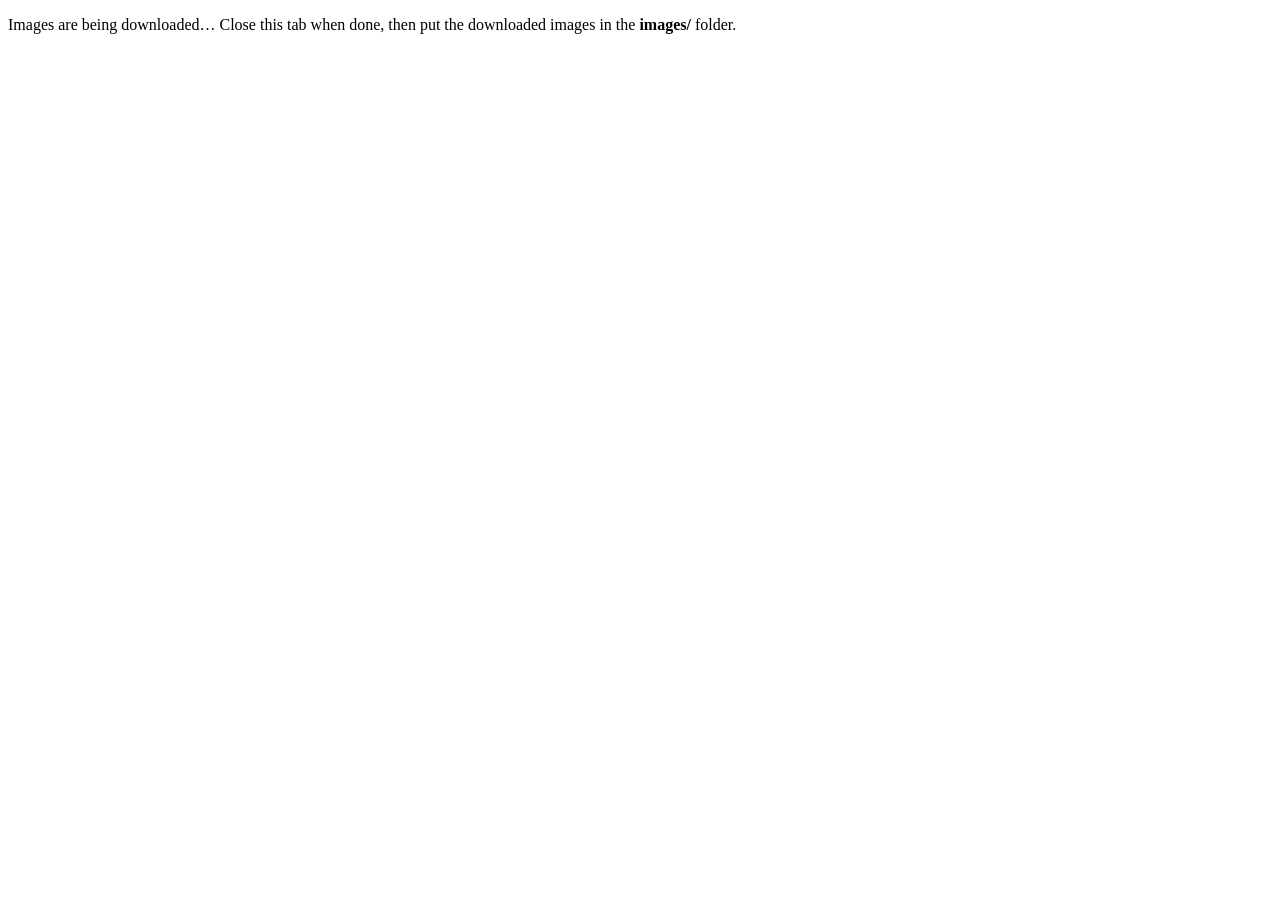
<file: generate-placeholders.html>
<!DOCTYPE html>
<!-- Utility page – open once in browser to download placeholder images -->
<html><body>
<script>
const projects = [
  { name: "project-bridge",     label: "Brug",          color: "#1a4fa0" },
  { name: "project-industrial", label: "Industrie",     color: "#163d80" },
  { name: "project-agriculture",label: "Agrarisch",     color: "#2e7d32" },
  { name: "project-playground", label: "Recreatie",     color: "#e65100" },
  { name: "project-guardrail",  label: "Vangrail",      color: "#37474f" },
  { name: "project-windturbine",label: "Windturbine",   color: "#00695c" },
  { name: "project-stadium",    label: "Stadion",       color: "#4a148c" },
  { name: "project-shelving",   label: "Stellingen",    color: "#bf360c" },
  { name: "project-harbour",    label: "Haven",         color: "#01579b" },
];

projects.forEach(p => {
  const canvas = document.createElement("canvas");
  canvas.width = 800; canvas.height = 600;
  const ctx = canvas.getContext("2d");

  // Background
  ctx.fillStyle = p.color;
  ctx.fillRect(0, 0, 800, 600);

  // Pattern
  ctx.strokeStyle = "rgba(255,255,255,0.08)";
  ctx.lineWidth = 2;
  for (let x = 0; x < 800; x += 40) {
    ctx.beginPath(); ctx.moveTo(x, 0); ctx.lineTo(x, 600); ctx.stroke();
  }
  for (let y = 0; y < 600; y += 40) {
    ctx.beginPath(); ctx.moveTo(0, y); ctx.lineTo(800, y); ctx.stroke();
  }

  // Label
  ctx.fillStyle = "rgba(255,255,255,0.9)";
  ctx.font = "bold 64px Arial";
  ctx.textAlign = "center";
  ctx.textBaseline = "middle";
  ctx.fillText(p.label, 400, 280);

  ctx.fillStyle = "rgba(255,255,255,0.4)";
  ctx.font = "20px Arial";
  ctx.fillText("GALVANISEREN", 400, 360);

  // Download
  const a = document.createElement("a");
  a.download = p.name + ".jpg";
  a.href = canvas.toDataURL("image/jpeg", 0.85);
  a.click();
});
</script>
<p>Images are being downloaded… Close this tab when done, then put the downloaded images in the <strong>images/</strong> folder.</p>
</body></html>
</file>
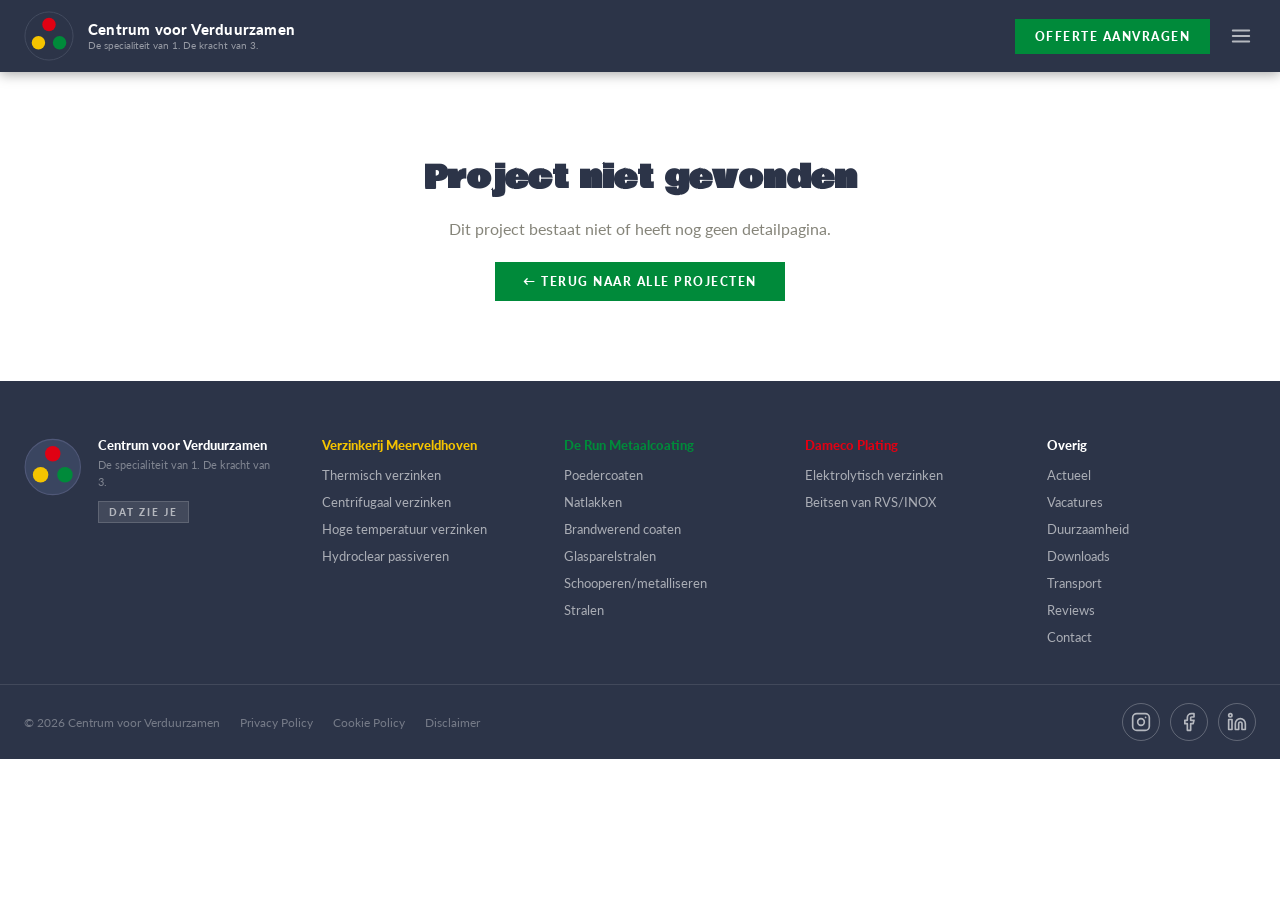
<file: project.html>
<!DOCTYPE html>
<html lang="nl">
<head>
  <meta charset="UTF-8" />
  <meta name="viewport" content="width=device-width, initial-scale=1.0" />
  <title>Project — Centrum voor Verduurzamen</title>
  <link rel="preconnect" href="https://fonts.googleapis.com" />
  <link rel="preconnect" href="https://fonts.gstatic.com" crossorigin />
  <link href="https://fonts.googleapis.com/css2?family=Bowlby+One&family=Lato:wght@400;700;900&display=swap" rel="stylesheet" />
  <link rel="stylesheet" href="style.css" />
  <link rel="stylesheet" href="project.css" />
</head>
<body>

  <!-- ===== HEADER ===== -->
  <header class="site-header">
    <div class="header-inner">
      <a href="index.html" class="logo-link" aria-label="Centrum voor Verduurzamen">
        <div class="logo-emblem">
          <svg width="50" height="50" viewBox="0 0 52 52" fill="none" xmlns="http://www.w3.org/2000/svg">
            <circle cx="26" cy="26" r="25" fill="#2C3448" stroke="#444c60" stroke-width="1"/>
            <circle cx="26" cy="14" r="7" fill="#E00113"/>
            <circle cx="15" cy="33" r="7" fill="#F5C400"/>
            <circle cx="37" cy="33" r="7" fill="#008A3A"/>
          </svg>
        </div>
        <div class="logo-text">
          <span class="logo-name">Centrum voor Verduurzamen</span>
          <span class="logo-tagline">De specialiteit van 1. De kracht van 3.</span>
        </div>
      </a>
      <nav class="header-nav">
        <a href="https://centrumvoorverduurzamen.nl/" target="_blank" class="cta-btn">OFFERTE AANVRAGEN</a>
        <button class="icon-btn menu-btn" aria-label="Menu" id="menuToggle">
          <svg xmlns="http://www.w3.org/2000/svg" width="22" height="22" viewBox="0 0 24 24" fill="none"
            stroke="currentColor" stroke-width="2" stroke-linecap="round" stroke-linejoin="round">
            <line x1="3" y1="6" x2="21" y2="6"/>
            <line x1="3" y1="12" x2="21" y2="12"/>
            <line x1="3" y1="18" x2="21" y2="18"/>
          </svg>
        </button>
      </nav>
    </div>
    <div class="mobile-menu" id="mobileMenu">
      <a href="index.html">← Alle projecten</a>
      <a href="https://centrumvoorverduurzamen.nl/bewerkingen/" target="_blank">Bewerkingen</a>
      <a href="https://centrumvoorverduurzamen.nl/onze-bedrijven/" target="_blank">Onze bedrijven</a>
      <a href="https://centrumvoorverduurzamen.nl/contact/" target="_blank">Contact</a>
    </div>
  </header>

  <!-- ===== CONTENT (injected by project-detail.js) ===== -->
  <div id="detailRoot"></div>

  <!-- ===== FOOTER ===== -->
  <footer class="site-footer" id="contact">
    <div class="footer-top">
      <div class="footer-logo-block">
        <svg width="60" height="60" viewBox="0 0 52 52" fill="none" xmlns="http://www.w3.org/2000/svg">
          <circle cx="26" cy="26" r="25" fill="#3a4560" stroke="#505878" stroke-width="1"/>
          <circle cx="26" cy="14" r="7" fill="#E00113"/>
          <circle cx="15" cy="33" r="7" fill="#F5C400"/>
          <circle cx="37" cy="33" r="7" fill="#008A3A"/>
        </svg>
        <div>
          <p class="footer-company-name">Centrum voor Verduurzamen</p>
          <p class="footer-tagline">De specialiteit van 1. De kracht van 3.</p>
          <span class="footer-badge">DAT ZIE JE</span>
        </div>
      </div>
      <div class="footer-columns">
        <div class="footer-col">
          <h4 class="footer-col-title yellow">Verzinkerij Meerveldhoven</h4>
          <a href="https://centrumvoorverduurzamen.nl/bewerkingen/thermisch-verzinken/" target="_blank">Thermisch verzinken</a>
          <a href="https://centrumvoorverduurzamen.nl/bewerkingen/centrifugaal-verzinken/" target="_blank">Centrifugaal verzinken</a>
          <a href="https://centrumvoorverduurzamen.nl/bewerkingen/hoge-temperatuur-verzinken/" target="_blank">Hoge temperatuur verzinken</a>
          <a href="https://centrumvoorverduurzamen.nl/bewerkingen/hydroclear-passiveren/" target="_blank">Hydroclear passiveren</a>
        </div>
        <div class="footer-col">
          <h4 class="footer-col-title green">De Run Metaalcoating</h4>
          <a href="https://centrumvoorverduurzamen.nl/bewerkingen/poedercoaten/" target="_blank">Poedercoaten</a>
          <a href="https://centrumvoorverduurzamen.nl/bewerkingen/natlakken/" target="_blank">Natlakken</a>
          <a href="https://centrumvoorverduurzamen.nl/bewerkingen/brandwerend-coaten/" target="_blank">Brandwerend coaten</a>
          <a href="https://centrumvoorverduurzamen.nl/bewerkingen/glasparelstralen/" target="_blank">Glasparelstralen</a>
          <a href="https://centrumvoorverduurzamen.nl/bewerkingen/schooperen/" target="_blank">Schooperen/metalliseren</a>
          <a href="https://centrumvoorverduurzamen.nl/bewerkingen/stralen/" target="_blank">Stralen</a>
        </div>
        <div class="footer-col">
          <h4 class="footer-col-title red">Dameco Plating</h4>
          <a href="https://centrumvoorverduurzamen.nl/bewerkingen/elektrolytisch-verzinken/" target="_blank">Elektrolytisch verzinken</a>
          <a href="https://centrumvoorverduurzamen.nl/bewerkingen/beitsen-rvs-inox/" target="_blank">Beitsen van RVS/INOX</a>
        </div>
        <div class="footer-col">
          <h4 class="footer-col-title white">Overig</h4>
          <a href="https://centrumvoorverduurzamen.nl/actueel/" target="_blank">Actueel</a>
          <a href="https://centrumvoorverduurzamen.nl/vacatures/" target="_blank">Vacatures</a>
          <a href="https://centrumvoorverduurzamen.nl/duurzaamheid/" target="_blank">Duurzaamheid</a>
          <a href="https://centrumvoorverduurzamen.nl/downloads/" target="_blank">Downloads</a>
          <a href="https://centrumvoorverduurzamen.nl/transport/" target="_blank">Transport</a>
          <a href="https://centrumvoorverduurzamen.nl/reviews/" target="_blank">Reviews</a>
          <a href="https://centrumvoorverduurzamen.nl/contact/" target="_blank">Contact</a>
        </div>
      </div>
    </div>
    <div class="footer-bottom">
      <div class="footer-legal">
        <span>© <span id="year"></span> Centrum voor Verduurzamen</span>
        <a href="https://centrumvoorverduurzamen.nl/privacy-policy/" target="_blank">Privacy Policy</a>
        <a href="https://centrumvoorverduurzamen.nl/cookie-policy/" target="_blank">Cookie Policy</a>
        <a href="https://centrumvoorverduurzamen.nl/disclaimer/" target="_blank">Disclaimer</a>
      </div>
      <div class="footer-social">
        <a href="https://www.instagram.com/centrumvoorverduurzamen/" target="_blank" aria-label="Instagram">
          <svg width="20" height="20" viewBox="0 0 24 24" fill="none" stroke="currentColor" stroke-width="2" stroke-linecap="round" stroke-linejoin="round"><rect x="2" y="2" width="20" height="20" rx="5"/><circle cx="12" cy="12" r="4"/><circle cx="17.5" cy="6.5" r="1" fill="currentColor" stroke="none"/></svg>
        </a>
        <a href="https://www.facebook.com/centrumvoorverduurzamen/" target="_blank" aria-label="Facebook">
          <svg width="20" height="20" viewBox="0 0 24 24" fill="none" stroke="currentColor" stroke-width="2" stroke-linecap="round" stroke-linejoin="round"><path d="M18 2h-3a5 5 0 0 0-5 5v3H7v4h3v8h4v-8h3l1-4h-4V7a1 1 0 0 1 1-1h3z"/></svg>
        </a>
        <a href="https://www.linkedin.com/company/centrum-voor-verduurzamen/" target="_blank" aria-label="LinkedIn">
          <svg width="20" height="20" viewBox="0 0 24 24" fill="none" stroke="currentColor" stroke-width="2" stroke-linecap="round" stroke-linejoin="round"><path d="M16 8a6 6 0 0 1 6 6v7h-4v-7a2 2 0 0 0-2-2 2 2 0 0 0-2 2v7h-4v-7a6 6 0 0 1 6-6z"/><rect x="2" y="9" width="4" height="12"/><circle cx="4" cy="4" r="2"/></svg>
        </a>
      </div>
    </div>
  </footer>

  <script src="projects.js"></script>
  <script src="project-detail.js"></script>
</body>
</html>
</file>
<file: style.css>
/* =============================================
   RESET & BASE
   ============================================= */
*, *::before, *::after { box-sizing: border-box; margin: 0; padding: 0; }

:root {
  --dark:        #2C3448;
  --dark-2:      #232938;
  --green:       #008A3A;
  --green-dark:  #006D2E;
  --red:         #E00113;
  --yellow:      #F5C400;
  --taupe:       #86857A;
  --gray-mid:    #767676;
  --gray-light:  #f2f2f0;
  --white:       #ffffff;
  --body-text:   #313131;
  --font-body:   'Lato', Arial, sans-serif;
  --font-display:'Bowlby One', 'Arial Black', sans-serif;
}

html { scroll-behavior: smooth; }
body { font-family: var(--font-body); color: var(--body-text); background: var(--white); }
a { text-decoration: none; color: inherit; }

/* =============================================
   HEADER
   ============================================= */
.site-header {
  background: var(--dark);
  position: sticky;
  top: 0;
  z-index: 100;
  box-shadow: 0 2px 12px rgba(0,0,0,.35);
}

.header-inner {
  max-width: 1280px;
  margin: 0 auto;
  padding: 0 24px;
  height: 72px;
  display: flex;
  align-items: center;
  justify-content: space-between;
  gap: 24px;
}

.logo-link { display: flex; align-items: center; gap: 14px; flex-shrink: 0; }
.logo-emblem { display: flex; align-items: center; }
.logo-text { display: flex; flex-direction: column; gap: 3px; }

.logo-name {
  font-family: var(--font-body);
  font-weight: 900;
  font-size: 15px;
  color: var(--white);
  letter-spacing: 0.2px;
  line-height: 1;
}

.logo-tagline {
  font-size: 10px;
  font-weight: 400;
  color: rgba(255,255,255,.5);
  line-height: 1;
}

.header-nav { display: flex; align-items: center; gap: 16px; }

.icon-btn {
  background: none;
  border: none;
  color: rgba(255,255,255,.65);
  cursor: pointer;
  display: flex;
  align-items: center;
  padding: 4px;
  transition: color .2s;
}
.icon-btn:hover { color: var(--white); }

.cta-btn {
  background: var(--green);
  color: var(--white);
  font-family: var(--font-body);
  font-size: 12px;
  font-weight: 900;
  letter-spacing: 1.5px;
  padding: 10px 20px;
  white-space: nowrap;
  transition: background .2s;
  display: inline-block;
}
.cta-btn:hover { background: var(--green-dark); }

.mobile-menu {
  display: none;
  flex-direction: column;
  background: var(--dark-2);
  padding: 8px 24px 16px;
}
.mobile-menu.open { display: flex; }
.mobile-menu a {
  color: rgba(255,255,255,.8);
  font-size: 14px;
  font-weight: 700;
  padding: 12px 0;
  border-bottom: 1px solid rgba(255,255,255,.07);
  transition: color .2s;
}
.mobile-menu a:hover { color: var(--green); }

/* =============================================
   COMPANIES BAR
   ============================================= */
.companies-bar {
  background: var(--dark-2);
  border-top: 1px solid rgba(255,255,255,.06);
}

.companies-inner {
  max-width: 1280px;
  margin: 0 auto;
  padding: 10px 24px;
  display: flex;
  gap: 8px;
  flex-wrap: wrap;
}

.company-pill {
  font-size: 11px;
  font-weight: 700;
  letter-spacing: 0.6px;
  padding: 5px 14px;
  border-radius: 2px;
  transition: opacity .2s;
}
.company-pill:hover { opacity: .82; }
.company-pill.yellow { background: var(--yellow); color: var(--dark); }
.company-pill.green  { background: var(--green);  color: var(--white); }
.company-pill.red    { background: var(--red);    color: var(--white); }

/* =============================================
   HERO
   ============================================= */
.hero { padding: 48px 24px 0; overflow: hidden; }

.hero-inner {
  max-width: 1280px;
  margin: 0 auto;
  display: flex;
  flex-wrap: wrap;
  align-items: flex-start;
  gap: 32px;
}

.hero-text { position: relative; min-width: 260px; }

.hero-label {
  font-family: var(--font-display);
  font-size: clamp(44px, 7vw, 88px);
  color: var(--body-text);
  line-height: 1;
}

.hero-watermark {
  font-family: var(--font-display);
  font-size: clamp(54px, 10.5vw, 128px);
  color: rgba(44,52,72,.07);
  line-height: 1;
  margin-top: -8px;
  user-select: none;
}

.filter-bar { flex: 1; min-width: 280px; padding-top: 16px; }

.filter-label {
  font-size: 10px;
  font-weight: 900;
  letter-spacing: 2.5px;
  color: var(--taupe);
  margin-bottom: 12px;
}

.filter-selects { display: flex; flex-wrap: wrap; gap: 12px; }

.filter-select {
  flex: 1;
  min-width: 140px;
  padding: 12px 38px 12px 14px;
  border: 1px solid #d0cfc8;
  background: var(--white);
  font-family: var(--font-body);
  font-size: 14px;
  font-weight: 700;
  color: var(--body-text);
  cursor: pointer;
  appearance: none;
  background-image: url("data:image/svg+xml,%3Csvg xmlns='http://www.w3.org/2000/svg' width='12' height='12' viewBox='0 0 24 24' fill='none' stroke='%23767676' stroke-width='2.5' stroke-linecap='round' stroke-linejoin='round'%3E%3Cpolyline points='6 9 12 15 18 9'/%3E%3C/svg%3E");
  background-repeat: no-repeat;
  background-position: right 12px center;
  transition: border-color .2s;
}
.filter-select:focus { outline: none; border-color: var(--green); }

/* =============================================
   PROJECT GRID
   ============================================= */
.projects-section {
  max-width: 1280px;
  margin: 44px auto 80px;
  padding: 0 24px;
}

.projects-grid {
  display: grid;
  grid-template-columns: repeat(3, 1fr);
  gap: 44px 28px;
}

.project-card { display: flex; flex-direction: column; }

.card-image-wrap {
  width: 100%;
  aspect-ratio: 4 / 3;
  overflow: hidden;
  background: var(--gray-light);
  display: block;
}

.card-image-wrap img {
  width: 100%;
  height: 100%;
  object-fit: cover;
  display: block;
  transition: transform .45s ease;
}
.project-card:hover .card-image-wrap img { transform: scale(1.05); }

.img-placeholder {
  width: 100%;
  height: 100%;
  display: flex;
  flex-direction: column;
  align-items: center;
  justify-content: center;
  background: linear-gradient(135deg, var(--dark) 0%, #3d4d6e 100%);
  gap: 12px;
}
.img-placeholder span {
  font-size: 11px;
  font-weight: 700;
  letter-spacing: 2px;
  color: rgba(255,255,255,.4);
  text-transform: uppercase;
}

.card-body { padding: 16px 0 0; }

.card-company {
  font-size: 10px;
  font-weight: 900;
  letter-spacing: 1.5px;
  text-transform: uppercase;
  margin-bottom: 3px;
}
.card-company.yellow { color: #b38f00; }
.card-company.green  { color: var(--green); }
.card-company.red    { color: var(--red); }
.card-company.default{ color: var(--taupe); }

.card-category {
  font-size: 10px;
  font-weight: 700;
  letter-spacing: 2px;
  text-transform: uppercase;
  color: var(--taupe);
  margin-bottom: 8px;
}

.card-title {
  font-family: var(--font-display);
  font-size: clamp(15px, 1.6vw, 20px);
  color: var(--dark);
  line-height: 1.2;
  margin-bottom: 8px;
  transition: color .2s;
}
.project-card:hover .card-title { color: var(--green); }

.card-subtitle {
  font-size: 14px;
  color: var(--gray-mid);
  margin-bottom: 12px;
  line-height: 1.5;
}

.card-link {
  font-size: 11px;
  font-weight: 900;
  letter-spacing: 1.5px;
  color: var(--body-text);
  text-transform: uppercase;
  border-bottom: 2px solid var(--body-text);
  padding-bottom: 2px;
  display: inline-block;
  transition: color .2s, border-color .2s;
}
.card-link:hover { color: var(--green); border-color: var(--green); }

.no-results {
  text-align: center;
  font-size: 16px;
  color: var(--taupe);
  padding: 72px 0;
}

/* =============================================
   FOOTER
   ============================================= */
.site-footer { background: var(--dark); }

.footer-top {
  max-width: 1280px;
  margin: 0 auto;
  padding: 56px 24px 40px;
  display: flex;
  gap: 48px;
  flex-wrap: wrap;
}

.footer-logo-block {
  display: flex;
  align-items: flex-start;
  gap: 16px;
  min-width: 200px;
  max-width: 250px;
}

.footer-company-name {
  font-weight: 900;
  font-size: 13px;
  color: var(--white);
  margin-bottom: 4px;
}

.footer-tagline {
  font-size: 11px;
  color: rgba(255,255,255,.4);
  line-height: 1.5;
  margin-bottom: 10px;
}

.footer-badge {
  display: inline-block;
  background: rgba(255,255,255,.1);
  color: rgba(255,255,255,.6);
  font-size: 10px;
  font-weight: 900;
  letter-spacing: 2px;
  padding: 4px 10px;
  border: 1px solid rgba(255,255,255,.15);
}

.footer-columns {
  flex: 1;
  display: grid;
  grid-template-columns: repeat(4, 1fr);
  gap: 32px;
  min-width: 0;
}

.footer-col { display: flex; flex-direction: column; gap: 14px; }

.footer-col-title { font-size: 13px; font-weight: 900; margin-bottom: 2px; }
.footer-col-title.yellow { color: var(--yellow); }
.footer-col-title.green  { color: var(--green); }
.footer-col-title.red    { color: var(--red); }
.footer-col-title.white  { color: var(--white); }

.footer-col a {
  font-size: 13px;
  color: rgba(255,255,255,.6);
  line-height: 1;
  transition: color .2s;
}
.footer-col a:hover { color: var(--white); }

.footer-bottom {
  border-top: 1px solid rgba(255,255,255,.1);
  padding: 18px 24px;
  display: flex;
  align-items: center;
  justify-content: space-between;
  flex-wrap: wrap;
  gap: 16px;
  max-width: 1280px;
  margin: 0 auto;
}

.footer-legal {
  display: flex;
  align-items: center;
  gap: 20px;
  flex-wrap: wrap;
  font-size: 12px;
  color: rgba(255,255,255,.35);
}
.footer-legal a { color: rgba(255,255,255,.35); transition: color .2s; }
.footer-legal a:hover { color: var(--white); }

.footer-social { display: flex; gap: 10px; }
.footer-social a {
  width: 38px;
  height: 38px;
  border-radius: 50%;
  border: 1.5px solid rgba(255,255,255,.25);
  display: flex;
  align-items: center;
  justify-content: center;
  color: rgba(255,255,255,.65);
  transition: border-color .2s, color .2s;
}
.footer-social a:hover { border-color: var(--white); color: var(--white); }

/* =============================================
   RESPONSIVE
   ============================================= */
@media (max-width: 1024px) {
  .footer-columns { grid-template-columns: repeat(2, 1fr); }
}
@media (max-width: 900px) {
  .projects-grid { grid-template-columns: repeat(2, 1fr); }
}
@media (max-width: 640px) {
  .projects-grid { grid-template-columns: 1fr; }
  .hero-inner { flex-direction: column; gap: 16px; }
  .filter-selects { flex-direction: column; }
  .logo-tagline { display: none; }
  .cta-btn { font-size: 11px; padding: 9px 14px; letter-spacing: 1px; }
  .footer-logo-block { max-width: 100%; }
  .footer-columns { grid-template-columns: 1fr 1fr; }
}
@media (max-width: 400px) {
  .footer-columns { grid-template-columns: 1fr; }
}
</file>
<file: project.css>
/* =============================================
   PROJECT DETAIL PAGE STYLES
   ============================================= */

/* Breadcrumb */
.detail-breadcrumb {
  max-width: 1280px;
  margin: 0 auto;
  padding: 20px 24px 0;
}

.detail-breadcrumb a {
  font-size: 12px;
  font-weight: 700;
  letter-spacing: 1.5px;
  text-transform: uppercase;
  color: var(--taupe);
  display: inline-flex;
  align-items: center;
  gap: 6px;
  transition: color .2s;
}
.detail-breadcrumb a:hover { color: var(--green); }

/* Hero image */
.detail-hero {
  width: 100%;
  max-height: 520px;
  overflow: hidden;
  margin-top: 24px;
  position: relative;
  background: var(--dark);
}

.detail-hero img {
  width: 100%;
  height: 100%;
  object-fit: cover;
  display: block;
  max-height: 520px;
}

.detail-hero-placeholder {
  height: 360px;
  display: flex;
  align-items: center;
  justify-content: center;
  flex-direction: column;
  gap: 16px;
  background: linear-gradient(135deg, var(--dark) 0%, #3d4d6e 100%);
}
.detail-hero-placeholder span {
  font-size: 12px;
  font-weight: 700;
  letter-spacing: 2px;
  color: rgba(255,255,255,.35);
  text-transform: uppercase;
}

/* Article layout */
.detail-article {
  max-width: 1280px;
  margin: 0 auto;
  padding: 48px 24px 80px;
  display: grid;
  grid-template-columns: 1fr 340px;
  gap: 64px;
  align-items: start;
}

/* Left column — main content */
.detail-main {}

.detail-meta {
  display: flex;
  align-items: center;
  gap: 12px;
  margin-bottom: 16px;
  flex-wrap: wrap;
}

.detail-company-label {
  font-size: 11px;
  font-weight: 900;
  letter-spacing: 1.5px;
  text-transform: uppercase;
  padding: 4px 12px;
  border-radius: 2px;
}
.detail-company-label.yellow { background: var(--yellow); color: var(--dark); }
.detail-company-label.green  { background: var(--green);  color: var(--white); }
.detail-company-label.red    { background: var(--red);    color: var(--white); }

.detail-category-label {
  font-size: 11px;
  font-weight: 700;
  letter-spacing: 2px;
  text-transform: uppercase;
  color: var(--taupe);
}

.detail-title {
  font-family: var(--font-display);
  font-size: clamp(28px, 4vw, 52px);
  color: var(--dark);
  line-height: 1.1;
  margin-bottom: 12px;
}

.detail-subtitle {
  font-size: 18px;
  color: var(--taupe);
  line-height: 1.5;
  margin-bottom: 36px;
  font-weight: 400;
}

/* Pull quote */
.detail-quote {
  border-left: 4px solid var(--green);
  padding: 4px 0 4px 24px;
  margin: 0 0 40px;
}

.detail-quote p {
  font-family: var(--font-display);
  font-size: clamp(18px, 2.2vw, 26px);
  color: var(--dark);
  line-height: 1.35;
}

.detail-quote cite {
  display: block;
  margin-top: 12px;
  font-size: 12px;
  font-weight: 700;
  letter-spacing: 1px;
  text-transform: uppercase;
  color: var(--taupe);
  font-style: normal;
}

/* Body text */
.detail-body p {
  font-size: 16px;
  line-height: 1.8;
  color: var(--body-text);
  margin-bottom: 20px;
}

/* Second quote block */
.detail-quote2 {
  background: var(--gray-light);
  padding: 32px;
  margin: 40px 0 0;
}

.detail-quote2 p {
  font-size: 18px;
  font-weight: 700;
  color: var(--dark);
  line-height: 1.5;
  font-style: italic;
}

/* Right column — sidebar */
.detail-sidebar {}

.detail-customer-block {
  background: var(--dark);
  padding: 28px;
  margin-bottom: 24px;
  color: var(--white);
}

.detail-customer-block h3 {
  font-size: 10px;
  font-weight: 900;
  letter-spacing: 2.5px;
  text-transform: uppercase;
  color: rgba(255,255,255,.45);
  margin-bottom: 10px;
}

.detail-customer-block p {
  font-size: 15px;
  font-weight: 700;
  line-height: 1.4;
  color: var(--white);
}

/* Key facts */
.detail-facts {
  border: 1px solid #e0dfd8;
}

.detail-facts h3 {
  background: var(--dark);
  color: var(--white);
  font-size: 10px;
  font-weight: 900;
  letter-spacing: 2.5px;
  text-transform: uppercase;
  padding: 14px 20px;
}

.detail-fact {
  padding: 14px 20px;
  border-bottom: 1px solid #e0dfd8;
}
.detail-fact:last-child { border-bottom: none; }

.detail-fact-label {
  font-size: 10px;
  font-weight: 900;
  letter-spacing: 1.5px;
  text-transform: uppercase;
  color: var(--taupe);
  margin-bottom: 4px;
}

.detail-fact-value {
  font-size: 14px;
  font-weight: 700;
  color: var(--dark);
  line-height: 1.4;
}

/* CTA block in sidebar */
.detail-cta {
  margin-top: 24px;
  background: var(--green);
  padding: 28px;
  color: var(--white);
  text-align: center;
}

.detail-cta p {
  font-size: 14px;
  line-height: 1.5;
  margin-bottom: 16px;
  opacity: .9;
}

.detail-cta a {
  display: inline-block;
  background: var(--white);
  color: var(--green);
  font-size: 12px;
  font-weight: 900;
  letter-spacing: 1.5px;
  text-transform: uppercase;
  padding: 12px 24px;
  transition: background .2s, color .2s;
}
.detail-cta a:hover { background: var(--dark); color: var(--white); }

/* Back link at bottom */
.detail-back-bottom {
  max-width: 1280px;
  margin: 0 auto 48px;
  padding: 0 24px;
}

.detail-back-bottom a {
  font-size: 12px;
  font-weight: 900;
  letter-spacing: 1.5px;
  text-transform: uppercase;
  color: var(--body-text);
  border-bottom: 2px solid var(--body-text);
  padding-bottom: 2px;
  transition: color .2s, border-color .2s;
}
.detail-back-bottom a:hover { color: var(--green); border-color: var(--green); }

/* Not found state */
.detail-notfound {
  max-width: 600px;
  margin: 80px auto;
  padding: 0 24px;
  text-align: center;
}
.detail-notfound h2 {
  font-family: var(--font-display);
  font-size: 32px;
  color: var(--dark);
  margin-bottom: 16px;
}
.detail-notfound p { color: var(--taupe); font-size: 16px; margin-bottom: 24px; }
.detail-notfound a {
  display: inline-block;
  background: var(--green);
  color: var(--white);
  font-size: 12px;
  font-weight: 900;
  letter-spacing: 1.5px;
  padding: 12px 28px;
  text-transform: uppercase;
}

/* =============================================
   RESPONSIVE
   ============================================= */
@media (max-width: 900px) {
  .detail-article {
    grid-template-columns: 1fr;
    gap: 40px;
  }
  .detail-sidebar { order: -1; }
  .detail-customer-block,
  .detail-facts,
  .detail-cta { max-width: 100%; }
}

@media (max-width: 600px) {
  .detail-hero { max-height: 280px; }
  .detail-hero img { max-height: 280px; }
  .detail-quote2 { padding: 20px; }
  .detail-title { font-size: 28px; }
}
</file>
